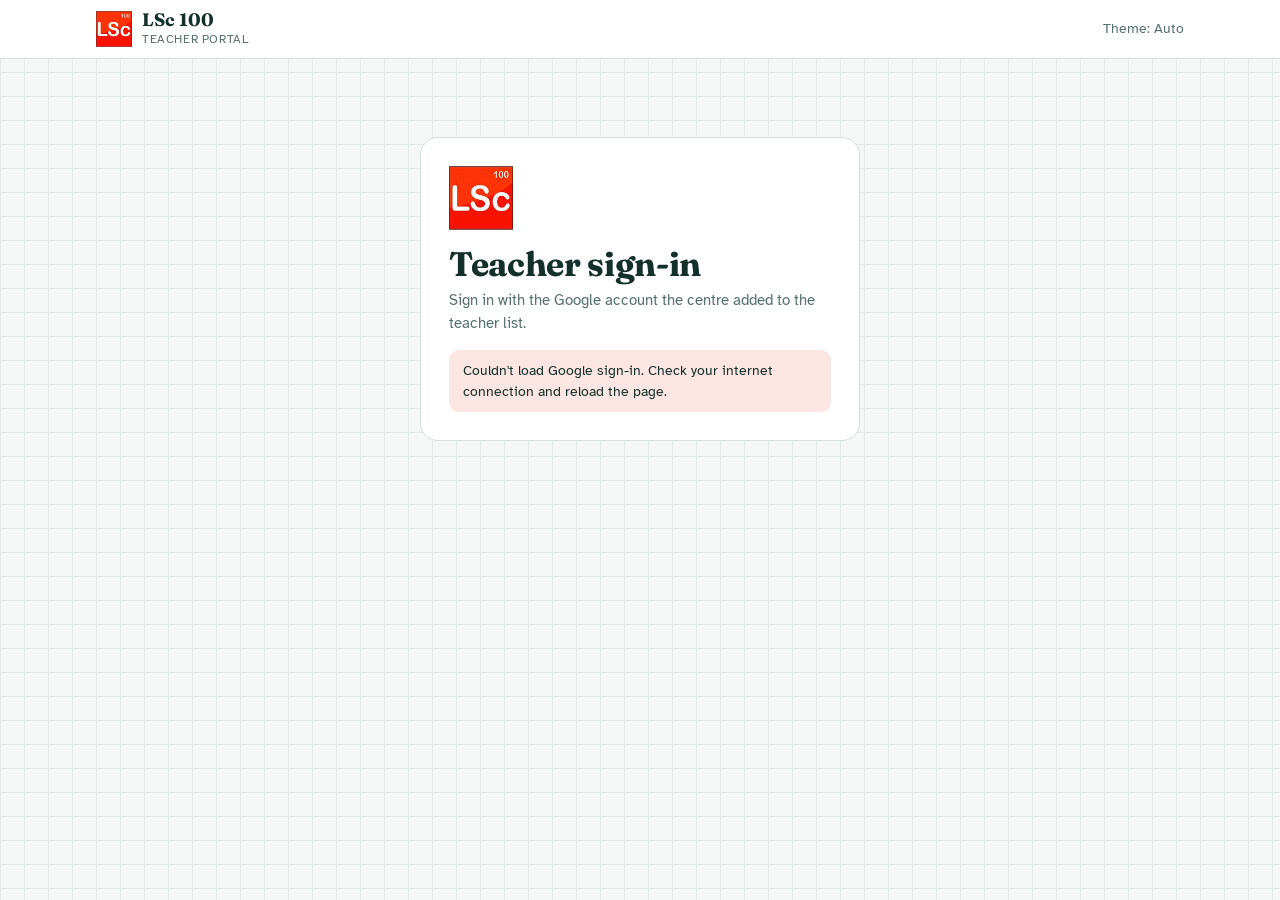
<file: index.html>
<!doctype html>
<html lang="en">
<head>
<meta charset="utf-8">
<meta name="viewport" content="width=device-width,initial-scale=1,viewport-fit=cover">
<title>Teacher Portal</title>
<link rel="preconnect" href="https://fonts.googleapis.com">
<link rel="stylesheet" href="https://fonts.googleapis.com/css2?family=Fraunces:opsz,wght@9..144,600;9..144,700&family=Atkinson+Hyperlegible:wght@400;700&family=Kalam:wght@700&family=Nunito+Sans:wght@400;600;700&family=IBM+Plex+Mono:wght@500&display=swap">
<link rel="stylesheet" href="assets/app.css">
<script src="config.js"></script>
<script src="assets/demo.js"></script>
<script src="assets/app.js"></script>
</head>
<body>
<main id="main"><p class="loading">Loading…</p></main>

<script>
const { DEMO, CFG, esc, api, me, header, ls, token, TOKEN, ME } = Portal;
const main = document.getElementById("main");
const params = new URLSearchParams(location.search);
const next = params.get("next");
const safeNext = next && /^(quizzes|analytics|report|attendance|overview|answers|users|tests)\.html(\?[\w=&%.\-+]*)?$/.test(next) ? next : null;

function showSignIn(errorText) {
  header("signin", null);
  main.innerHTML = `
    <section class="signin">
      ${Portal.logoHtml("logo-lg")}
      <div>
        <h1>Teacher sign-in</h1>
        <p class="lede">Sign in with the Google account the centre added to the teacher list.</p>
      </div>
      ${errorText ? `<div class="notice bad" role="alert">${esc(errorText)}</div>` : ""}
      <div id="gbtn">${DEMO ? `<button class="btn accent" id="demo-in">Continue in demo mode</button>` : `<p class="meta">Loading Google sign-in…</p>`}</div>
    </section>`;
  if (DEMO) { document.getElementById("demo-in").onclick = afterSignIn; return; }
  loadGoogle(() => {
    google.accounts.id.initialize({ client_id: CFG.GOOGLE_CLIENT_ID, callback: onCredential, auto_select: true, cancel_on_tap_outside: true });
    const box = document.getElementById("gbtn"); box.innerHTML = "";
    google.accounts.id.renderButton(box, { theme: "outline", size: "large", shape: "pill", text: "signin_with", logo_alignment: "left" });
    if (!errorText) google.accounts.id.prompt();
  });
}

function loadGoogle(cb) {
  if (window.google && google.accounts) return cb();
  const s = document.createElement("script");
  s.src = "https://accounts.google.com/gsi/client"; s.async = true; s.onload = cb;
  s.onerror = () => { document.getElementById("gbtn").innerHTML = `<div class="notice bad">Couldn't load Google sign-in. Check your internet connection and reload the page.</div>`; };
  document.head.appendChild(s);
}

function onCredential(resp) {
  ls.set(TOKEN, resp.credential);
  ls.set(ME, null);
  afterSignIn();
}

async function afterSignIn() {
  main.innerHTML = `<p class="loading">Checking your access…</p>`;
  try {
    await me(true);
    if (safeNext) { location.replace(safeNext); return; }
    location.replace("index.html");
  } catch (e) {
    if (e.code === "signin") return;
    ls.set(TOKEN, null); ls.set(ME, null);
    document.querySelector(".top")?.remove(); document.querySelector(".demo-bar")?.remove();
    showSignIn(e.message);
  }
}

async function showHome() {
  let user;
  try { user = await me(); } catch (e) { if (e.code !== "signin") showSignIn(e.message); return; }
  header("home", user, { context: true });
  const first = (user.name || "").split(" ")[0];
  const subject = Portal.getSubject(user);
  const counts = user.quizCounts || {};
  main.innerHTML = `
    <div>
      <h1>${first ? "Hello, " + esc(first) : "Welcome"}</h1>
      <p class="lede" id="h-lede"></p>
    </div>
    <div class="cards">
      <a class="card alt" href="attendance.html">
        <span class="label">Today</span><b>Take attendance</b>
        <span class="meta" id="h-att">Checking today's register…</span>
        <span class="go">Open register →</span></a>
      <a class="card alt" href="tests.html">
        <span class="label">Marks</span><b>Enter test marks</b>
        <span class="meta" id="h-test">Checking tests…</span>
        <span class="go">Open tests →</span></a>
      <a class="card alt" href="quizzes.html">
        <span class="label">Quizzes</span><b>Send a quiz</b>
        <span class="meta">${counts[subject] || 0} ${esc(subject)} quiz${counts[subject] === 1 ? "" : "zes"}</span>
        <span class="go">Find a quiz →</span></a>
      <a class="card alt" href="analytics.html">
        <span class="label">Results</span><b>See results</b>
        <span class="meta">Quiz scores, weak topics and student reports</span>
        <span class="go">Open results →</span></a>
    </div>
    ${user.isAdmin ? `<h2>Admin</h2>
    <div class="cards">
      <a class="card" href="overview.html">
        <span class="label">Whole centre</span><b>Overview</b>
        <span class="meta">All subjects and classes in one place</span>
        <span class="go">Open overview →</span></a>
      <a class="card" href="users.html">
        <span class="label">Access</span><b>Users</b>
        <span class="meta">Add or remove teachers and choose their subjects</span>
        <span class="go">Manage users →</span></a>
    </div>` : ""}`;
  if (!subject) { document.getElementById("h-lede").textContent = "Your account has no subjects yet. Ask an admin to add them on the Users page."; return; }
  homeStatus(subject);
  document.addEventListener("portal:class", () => homeStatus(subject));
}

// Today's register and the latest test for the chosen subject and class
async function homeStatus(subject) {
  const cls = Portal.getClass();
  const d = new Date(), today = d.getFullYear() + "-" + String(d.getMonth() + 1).padStart(2, "0") + "-" + String(d.getDate()).padStart(2, "0");
  document.getElementById("h-lede").innerHTML = `Working on <strong>${esc(subject)} · Class ${esc(cls)}</strong>. Change it with the button at the top.`;
  const att = document.getElementById("h-att"), tst = document.getElementById("h-test");
  att.textContent = "Checking today's register…"; tst.textContent = "Checking tests…";
  const [a, t] = await Promise.allSettled([api("attendance", { subject, cls, date: today }), api("tests", { subject, cls })]);
  if (a.status === "fulfilled") {
    const r = a.value, m = Object.values(r.marks || {});
    att.textContent = !r.students.length ? `No Class ${cls} students take ${subject}`
      : m.length ? `Done today ✓ ${m.filter(x => x === "P").length} present, ${m.filter(x => x === "A").length} absent`
      : `Not marked yet today · ${r.students.length} students`;
  } else att.textContent = "Mark who came to class";
  if (t.status === "fulfilled") {
    const r = t.value, last = r.tests[0];
    if (!last) tst.textContent = "No tests yet for this class";
    else {
      const done = Object.keys(r.marks[last.id] || {}).length, n = r.students.length;
      tst.textContent = done < n ? `${last.name}: ${done} of ${n} entered` : `${last.name}: all ${n} entered ✓`;
    }
  } else tst.textContent = "Enter and compare test marks";
}

if (DEMO ? ls.get(ME) : token()) showHome(); else showSignIn();
</script>
</body>
</html>
</file>
<file: assets/app.css>
/* Layout: slim top bar, then one centred working column (max 1120px); panels and tables stack on phones.
   Theme: "Lab Notebook" in light mode (teal ink on graph paper) and "Chalkboard" in dark mode
   (slate green with chalk yellow). Follows the device setting; the header button can force either. */
:root{
  --bg:#f4f7f6; --surface:#ffffff; --sunk:#eaf1ef; --ink:#13302b; --muted:#56706a; --line:#d4e0dc;
  --accent:#0f766e; --accent-ink:#ffffff; --accent-soft:#d7eeea; --bar:#0f766e; --bar-track:#dbe8e4;
  --good:#1d7a52; --good-soft:#e0f2e8; --warn:#9a5b00; --warn-soft:#fbefd8; --bad:#b42318; --bad-soft:#fce6e3;
  --grid:#e1eae7; --demo:#fbefd8; --s1:#00897b; --s2:#c2570c;
  --display:"Fraunces",Georgia,"Times New Roman",serif;
  --body:"Atkinson Hyperlegible",ui-sans-serif,system-ui,-apple-system,"Segoe UI",sans-serif;
  --mono:"IBM Plex Mono",ui-monospace,SFMono-Regular,Menlo,monospace;
  --display-weight:700;
  color-scheme:light;
}
@media (prefers-color-scheme:dark){:root:not([data-theme="light"]){
  --bg:#1f2b26; --surface:#26352f; --sunk:#2c3d36; --ink:#eef3ea; --muted:#a9bbb1; --line:#3a4e45;
  --accent:#f4c542; --accent-ink:#1f2b26; --accent-soft:#3d3a22; --bar:#f4c542; --bar-track:#35473f;
  --good:#8fe0a9; --good-soft:#24402f; --warn:#f6d77a; --warn-soft:#3d3a22; --bad:#ff9a8a; --bad-soft:#47302c;
  --grid:transparent; --demo:#3d3a22; --s1:#b8890f; --s2:#3b8fd6;
  --display:"Kalam","Comic Sans MS",cursive; --body:"Nunito Sans",ui-sans-serif,system-ui,sans-serif;
  color-scheme:dark}}
:root[data-theme="dark"]{
  --bg:#1f2b26; --surface:#26352f; --sunk:#2c3d36; --ink:#eef3ea; --muted:#a9bbb1; --line:#3a4e45;
  --accent:#f4c542; --accent-ink:#1f2b26; --accent-soft:#3d3a22; --bar:#f4c542; --bar-track:#35473f;
  --good:#8fe0a9; --good-soft:#24402f; --warn:#f6d77a; --warn-soft:#3d3a22; --bad:#ff9a8a; --bad-soft:#47302c;
  --grid:transparent; --demo:#3d3a22; --s1:#b8890f; --s2:#3b8fd6;
  --display:"Kalam","Comic Sans MS",cursive; --body:"Nunito Sans",ui-sans-serif,system-ui,sans-serif;
  color-scheme:dark}
*{box-sizing:border-box}
html{-webkit-text-size-adjust:100%}
body{margin:0;background-color:var(--bg);background-image:linear-gradient(var(--grid) 1px,transparent 1px),linear-gradient(90deg,var(--grid) 1px,transparent 1px);background-size:24px 24px;color:var(--ink);font:15px/1.5 var(--body)}
a{color:var(--accent)}
button,input,select{font:inherit;color:inherit}
:focus-visible{outline:2px solid var(--accent);outline-offset:2px}
.sr{position:absolute;width:1px;height:1px;overflow:hidden;clip:rect(0 0 0 0)}

/* top bar */
.top{position:sticky;top:0;z-index:5;background:var(--surface);border-bottom:1px solid var(--line)}
.top-in{max-width:1120px;margin:0 auto;padding:10px 16px;display:flex;align-items:center;gap:12px;flex-wrap:nowrap;position:relative}
.brand{display:flex;align-items:center;gap:10px;text-decoration:none;color:var(--ink);margin-right:auto;min-width:0}
.brand .ring{flex:none;width:22px;height:22px;border-radius:50%;border:4px solid var(--accent)}
.brand img.logo{height:36px;width:auto;max-width:140px;object-fit:contain;flex:none}
.signin img.logo-lg{height:64px;width:auto;max-width:220px;object-fit:contain}
.brand b{font-family:var(--display);font-size:18px;line-height:1.1;display:block}
.brand small{display:block;color:var(--muted);font-size:12px;letter-spacing:.05em;text-transform:uppercase}
.nav{display:flex;gap:4px}
.nav a{text-decoration:none;color:var(--muted);font-weight:500;padding:6px 12px;border-radius:999px}
.nav a[aria-current="page"]{background:var(--ink);color:var(--bg)}
.who{display:flex;align-items:center;gap:10px;font-size:14px;color:var(--muted);min-width:0}
.who img{width:28px;height:28px;border-radius:50%}
.who span{overflow:hidden;text-overflow:ellipsis;white-space:nowrap;max-width:180px}
.demo-bar{background:var(--demo);color:var(--ink);font-size:13px;text-align:center;padding:6px 16px}

main{max-width:1120px;margin:0 auto;padding:0 16px;padding-block:24px 64px;display:flex;flex-direction:column;gap:20px}
h1{font-family:var(--display);font-weight:var(--display-weight);font-size:clamp(26px,4vw,34px);line-height:1.1;margin:0;letter-spacing:-.01em;text-wrap:balance}
h2{font-family:var(--display);font-size:19px;margin:0}
.lede{color:var(--muted);margin:6px 0 0;max-width:62ch}
.label{font-size:12px;letter-spacing:.06em;text-transform:uppercase;color:var(--muted);font-weight:600}
.meta{font-family:var(--mono);font-size:12px;color:var(--muted);font-variant-numeric:tabular-nums}
.num{font-variant-numeric:tabular-nums}

/* controls */
.btn{display:inline-flex;align-items:center;justify-content:center;gap:6px;border:1px solid var(--ink);background:var(--ink);color:var(--bg);border-radius:9px;padding:8px 14px;font-weight:600;font-size:14px;cursor:pointer;text-decoration:none;white-space:nowrap}
.btn.ghost{background:transparent;color:var(--ink);border-color:var(--line)}
.btn.ghost:hover{border-color:var(--ink)}
.btn.accent{background:var(--accent);border-color:var(--accent);color:var(--accent-ink)}
.btn.sm{padding:5px 10px;font-size:13px;border-radius:7px}
.btn:disabled{opacity:.45;cursor:default}
.linkbtn{border:0;background:none;color:var(--muted);text-decoration:underline;cursor:pointer;padding:0;font-size:14px}
.chips{display:flex;flex-wrap:wrap;gap:6px}
.chip{border:1px solid var(--line);background:var(--surface);border-radius:999px;padding:5px 12px;cursor:pointer;font-size:14px}
.chip[aria-pressed="true"]{border-color:var(--accent);background:var(--accent-soft);color:var(--accent);font-weight:600}
.field{display:flex;flex-direction:column;gap:4px;min-width:0}
.input,select.input{width:100%;border:1px solid var(--line);background:var(--surface);border-radius:8px;padding:8px 11px}
.toolbar{display:flex;flex-wrap:wrap;gap:12px;align-items:flex-end}
.toolbar .field{flex:1 1 160px}

/* surfaces */
.panel{background:var(--surface);border:1px solid var(--line);border-radius:14px;padding:18px;display:flex;flex-direction:column;gap:14px;min-width:0}
.panel-head{display:flex;flex-wrap:wrap;justify-content:space-between;align-items:baseline;gap:8px}
.grid2{display:grid;grid-template-columns:minmax(0,1fr) minmax(0,1fr);gap:20px;align-items:start}
@media (max-width:860px){.grid2{grid-template-columns:minmax(0,1fr)}}
.notice{border-radius:10px;padding:10px 14px;font-size:14px;background:var(--warn-soft)}
.notice.bad{background:var(--bad-soft)}
.empty{color:var(--muted);text-align:center;padding:32px 12px;display:flex;flex-direction:column;gap:8px;align-items:center}
.empty strong{color:var(--ink)}
.loading{color:var(--muted);padding:24px 0;text-align:center}

/* subject cards */
.cards{display:grid;grid-template-columns:repeat(auto-fill,minmax(220px,1fr));gap:14px}
.card{display:flex;flex-direction:column;gap:6px;padding:18px;border-radius:14px;border:1px solid var(--line);background:var(--surface);text-decoration:none;color:var(--ink);transition:border-color .15s,transform .15s}
.card:hover{border-color:var(--accent);transform:translateY(-1px)}
.card b{font-family:var(--display);font-size:22px}
.card .go{color:var(--accent);font-weight:600;font-size:14px;margin-top:6px}
.card.alt{background:var(--sunk)}

/* chapter / topic / set */
.chapter{background:var(--surface);border:1px solid var(--line);border-radius:14px;overflow:hidden}
.chapter > summary{list-style:none;cursor:pointer;padding:14px 18px;display:flex;justify-content:space-between;align-items:baseline;gap:10px;flex-wrap:wrap}
.chapter > summary::-webkit-details-marker{display:none}
.chapter > summary h2::before{content:"▸";display:inline-block;width:1em;color:var(--muted);transition:transform .15s}
.chapter[open] > summary h2::before{transform:rotate(90deg)}
.topic{border-top:1px solid var(--line);padding:12px 18px;display:grid;grid-template-columns:minmax(160px,240px) minmax(0,1fr);gap:10px 18px;align-items:center}
@media (max-width:820px){.topic{grid-template-columns:minmax(0,1fr)}}
.topic-name{font-weight:600}
.sets{display:flex;flex-wrap:wrap;gap:8px}
.set{display:flex;align-items:center;gap:6px;border:1px solid var(--line);border-radius:10px;padding:4px 4px 4px 10px;background:var(--bg)}
.set .tag{font-family:var(--mono);font-size:12px;font-weight:500;min-width:3.6em}

/* stats */
.tiles{display:grid;grid-template-columns:repeat(4,minmax(0,1fr));gap:12px}
@media (max-width:760px){.tiles{grid-template-columns:repeat(2,minmax(0,1fr))}}
.tile{background:var(--surface);border:1px solid var(--line);border-radius:12px;padding:14px 16px}
.tile b{display:block;font-family:var(--display);font-size:28px;line-height:1.15;font-variant-numeric:tabular-nums}

/* tables */
.scroll{overflow-x:auto;margin:0 -4px}
table{width:100%;border-collapse:collapse;font-size:14px}
th,td{text-align:left;padding:9px 8px;border-top:1px solid var(--line);vertical-align:middle}
thead th{border-top:0;font-size:12px;color:var(--muted);text-transform:uppercase;letter-spacing:.05em;font-weight:600;white-space:nowrap}
th button{all:unset;cursor:pointer}
th button:focus-visible{outline:2px solid var(--accent)}
td.r,th.r{text-align:right}
@media (max-width:600px){.hide-sm{display:none}}
tbody tr.click{cursor:pointer}
tbody tr.click:hover{background:var(--sunk)}
tbody tr[aria-selected="true"]{background:var(--accent-soft)}

/* status pills: icon + word, never colour alone */
.pill{display:inline-flex;align-items:center;gap:4px;font-size:12px;font-weight:600;padding:2px 8px;border-radius:999px;white-space:nowrap}
.pill.bad{background:var(--bad-soft);color:var(--bad)}
.pill.warn{background:var(--warn-soft);color:var(--warn)}
.pill.good{background:var(--good-soft);color:var(--good)}
.pill.none{background:var(--sunk);color:var(--muted)}

/* bars */
.bars{display:flex;flex-direction:column;gap:10px}
.bar-row{display:grid;grid-template-columns:minmax(0,1fr) 48px;gap:4px 10px;align-items:center}
.bar-row .what{grid-column:1/-1;font-size:14px;min-width:0}
.track{height:10px;background:var(--bar-track);border-radius:4px;overflow:hidden}
.fill{height:100%;background:var(--bar);border-radius:0 4px 4px 0}
.bar-row .val{font-family:var(--mono);font-size:13px;text-align:right;font-variant-numeric:tabular-nums}
.mini{display:inline-block;width:70px;height:8px;background:var(--bar-track);border-radius:4px;overflow:hidden;vertical-align:middle;margin-left:8px}
.mini i{display:block;height:100%;background:var(--bar);border-radius:0 4px 4px 0}
svg.spark{display:block}
svg.spark polyline{fill:none;stroke:var(--bar);stroke-width:2;stroke-linejoin:round;stroke-linecap:round}
svg.spark circle{fill:var(--bar);stroke:var(--surface);stroke-width:2}

/* analytics tabs */
.tabs{display:flex;gap:4px;border-bottom:1px solid var(--line);margin-bottom:-6px}
.tab{border:0;background:none;cursor:pointer;padding:10px 16px;font:600 15px var(--body);color:var(--muted);border-bottom:3px solid transparent;margin-bottom:-1px;display:inline-flex;align-items:center;gap:8px}
.tab:hover{color:var(--ink)}
.tab[aria-selected="true"]{color:var(--ink);border-bottom-color:var(--accent)}

/* progress table + student chart */
td.heat{background:color-mix(in srgb,var(--bar) var(--h),transparent);font-weight:600}
table.progress td,table.progress th{white-space:nowrap}
.legend{display:flex;gap:16px;font-size:13px;color:var(--muted)}
.legend span{display:inline-flex;align-items:center;gap:6px}
.legend .k-dot{width:10px;height:10px;border-radius:50%;background:var(--muted)}
.legend .k-line{width:18px;height:2px;background:var(--bar);border-radius:2px}
svg.schart{width:100%;height:auto;max-width:720px;display:block}
svg.schart text{fill:var(--muted);font:11px var(--mono)}
svg.schart .g{stroke:var(--line);stroke-width:1}
svg.schart .avg{fill:none;stroke:var(--bar);stroke-width:2;stroke-linejoin:round}
svg.schart .dot{fill:var(--muted);stroke:var(--sunk);stroke-width:2}

/* sign-in */
.signin{max-width:440px;margin:6vh auto 0;background:var(--surface);border:1px solid var(--line);border-radius:18px;padding:28px;display:flex;flex-direction:column;gap:16px;align-items:flex-start}
.signin .ring{width:34px;height:34px;border-radius:50%;border:6px solid var(--accent)}

.toast{position:fixed;left:50%;bottom:calc(20px + env(safe-area-inset-bottom,0px));transform:translateX(-50%);background:var(--ink);color:var(--bg);padding:10px 16px;border-radius:10px;font-size:14px;z-index:10;max-width:calc(100% - 32px)}
@media (prefers-reduced-motion:reduce){*{transition:none!important}}

/* header: class switch, theme button */
.classsw{display:inline-flex;background:var(--sunk);border:1px solid var(--line);border-radius:999px;padding:3px}
.classsw{align-items:center}
.classsw-label{font-size:12px;font-weight:700;color:var(--muted);text-transform:uppercase;letter-spacing:.05em;padding:0 6px 0 8px}
.classsw button{min-width:36px;border:0;background:none;cursor:pointer;font-weight:700;font-size:13px;color:var(--muted);padding:5px 12px;border-radius:999px}
.classsw button[aria-pressed="true"]{background:var(--accent);color:var(--accent-ink)}
[data-theme-btn]{text-decoration:none;white-space:nowrap}

/* phone bottom bar */
.bottomnav{display:none}
@media (max-width:700px){
  .top .nav,.top .top-only,.brand small{display:none}
  .brand b{font-size:16px}
  .ctxbtn{padding:6px 10px;font-size:13px}
  .pop.from-bottom{position:fixed;top:auto;bottom:calc(64px + env(safe-area-inset-bottom,0px));right:12px;left:12px;width:auto}
  .top-in{gap:10px}
  .bottomnav{display:flex;position:fixed;left:0;right:0;bottom:0;z-index:6;background:var(--surface);border-top:1px solid var(--line);padding-bottom:env(safe-area-inset-bottom,0px)}
  .bottomnav a,.bottomnav button{flex:1;display:flex;flex-direction:column;align-items:center;gap:2px;padding:8px 4px;font-size:12px;font-weight:700;color:var(--muted);text-decoration:none;background:none;border:0;cursor:pointer}
  .bottomnav span{font-size:18px;line-height:1}
  .bottomnav a[aria-current="page"]{color:var(--accent)}
  body.has-bottomnav main{padding-bottom:96px}
  .toast{bottom:calc(84px + env(safe-area-inset-bottom,0px))}
}

/* sent tags on the quiz page */
.sent{font-size:12px;color:var(--good);background:var(--good-soft);padding:2px 8px;border-radius:999px;white-space:nowrap}
.set{flex-wrap:wrap}

/* analytics extras */
.searchbox{max-width:260px}
.improved{display:grid;grid-template-columns:repeat(3,minmax(0,1fr));gap:12px}
@media (max-width:700px){.improved{grid-template-columns:minmax(0,1fr)}}
.imp{display:flex;gap:12px;align-items:center;background:var(--sunk);border-radius:12px;padding:12px 14px;min-width:0}
.imp .rank{flex:none;width:30px;height:30px;border-radius:50%;display:grid;place-items:center;font-weight:700;background:var(--accent);color:var(--accent-ink)}
.imp b{display:block;overflow:hidden;text-overflow:ellipsis;white-space:nowrap}
.tools{display:flex;flex-wrap:wrap;gap:8px;align-items:center}

/* report card */
.report{background:var(--surface);border:1px solid var(--line);border-radius:16px;padding:24px;display:flex;flex-direction:column;gap:18px;max-width:860px;width:100%;margin:0 auto}
.report-head{display:flex;justify-content:space-between;gap:16px;flex-wrap:wrap;align-items:flex-start;border-bottom:2px solid var(--accent);padding-bottom:14px}
.report-head .brand{margin:0}
.report h1{font-size:30px}
.facts{display:grid;grid-template-columns:repeat(5,minmax(0,1fr));gap:10px}
@media (max-width:820px){.facts{grid-template-columns:repeat(3,minmax(0,1fr))}}
@media (max-width:520px){.facts{grid-template-columns:repeat(2,minmax(0,1fr))}}
.fact{background:var(--sunk);border-radius:10px;padding:10px 12px}
.fact b{display:block;font-family:var(--display);font-size:24px;line-height:1.2}
.note{width:100%;min-height:80px;border:1px solid var(--line);border-radius:10px;padding:10px;background:var(--bg);font:inherit;color:inherit;resize:vertical}
.note-print{display:none;white-space:pre-wrap}
@media print{
  :root,:root[data-theme]{--bg:#fff !important;--surface:#fff !important;--sunk:#f2f5f4 !important;--ink:#111 !important;--muted:#555 !important;--line:#ccc !important;--accent:#0f766e !important;--bar:#0f766e !important;--bar-track:#e3ebe8 !important;--grid:transparent !important;color-scheme:light}
  .top,.bottomnav,.demo-bar,.no-print,.toast{display:none !important}
  body{background:#fff}
  main{padding:0}
  .report{border:0;padding:0;max-width:none}
  .note{display:none}.note-print{display:block}
}

/* unmatched names */
.unmatched{border:1px dashed var(--warn);background:var(--warn-soft)}
.fixrow{display:grid;grid-template-columns:minmax(0,1fr) minmax(160px,240px) auto;gap:10px;align-items:center;padding:8px 0;border-top:1px solid var(--line)}
@media (max-width:640px){.fixrow{grid-template-columns:minmax(0,1fr)}}
tr.muted td{color:var(--muted)}

/* attendance */
.att-counts{display:flex;flex-wrap:wrap;gap:8px}
.att-list{display:flex;flex-direction:column}
.att-row{display:grid;grid-template-columns:minmax(0,1fr) auto;gap:10px;align-items:center;padding:10px 0;border-top:1px solid var(--line)}
.att-toggle{display:inline-flex;border:1px solid var(--line);border-radius:10px;overflow:hidden}
.att-toggle button{border:0;background:var(--surface);color:var(--muted);font-weight:700;padding:9px 14px;cursor:pointer;min-width:84px}
.att-toggle button+button{border-left:1px solid var(--line)}
.att-toggle .p[aria-pressed="true"]{background:var(--good-soft);color:var(--good)}
.att-toggle .a[aria-pressed="true"]{background:var(--bad-soft);color:var(--bad)}
.att-save{display:flex;flex-wrap:wrap;gap:12px;align-items:center;position:sticky;bottom:0;background:var(--surface);padding:12px 0 4px;border-top:1px solid var(--line)}
@media (max-width:700px){.att-save{bottom:calc(60px + env(safe-area-inset-bottom,0px))}.att-toggle button{min-width:72px;padding:9px 10px}}

/* overview */
table.grid-sc td{min-width:110px}
table.grid-sc td b{font-size:16px}
svg.trend{width:100%;min-width:560px;height:auto;display:block}
svg.trend text{fill:var(--muted);font:11px var(--mono)}
svg.trend text.lbl{font:700 12px var(--body)}
svg.trend .g{stroke:var(--line);stroke-width:1}
svg.trend polyline{fill:none;stroke-width:2;stroke-linejoin:round;stroke-linecap:round}
svg.trend polyline.s1{stroke:var(--s1)} svg.trend polyline.s2{stroke:var(--s2);stroke-dasharray:6 4}
svg.trend circle{stroke:var(--surface);stroke-width:2} svg.trend circle.s1{fill:var(--s1)} svg.trend circle.s2{fill:var(--s2)}
.legend .k-s1{width:18px;height:3px;background:var(--s1);border-radius:2px}
.legend .k-s2{width:18px;height:0;border-top:3px dashed var(--s2)}

/* header: subject and class button, account button, pop-up menus */
.ctxbtn{display:inline-flex;align-items:center;gap:8px;min-width:0;border:1px solid var(--line);background:var(--accent-soft);color:var(--ink);border-radius:999px;padding:7px 14px;cursor:pointer;font-weight:700;font-size:14px;white-space:nowrap}
.ctxbtn .ctx-s{overflow:hidden;text-overflow:ellipsis}
.ctxbtn .ctx-c{color:var(--muted);font-weight:600}
.ctxbtn .chev{color:var(--muted);font-size:12px}
.ctxbtn[aria-expanded="true"]{border-color:var(--accent)}
.avatar{flex:none;width:36px;height:36px;border-radius:50%;border:1px solid var(--line);background:var(--sunk);color:var(--ink);font-weight:700;cursor:pointer;padding:0;overflow:hidden;display:flex;align-items:center;justify-content:center}
.avatar img{width:100%;height:100%;object-fit:cover}
.avatar[aria-expanded="true"]{outline:2px solid var(--accent);outline-offset:1px}
.pop{position:absolute;top:calc(100% + 4px);right:16px;z-index:20;width:min(360px,calc(100vw - 24px));background:var(--surface);border:1px solid var(--line);border-radius:14px;box-shadow:0 12px 32px rgba(0,0,0,.14);padding:14px;display:flex;flex-direction:column;gap:14px}
.pop[hidden]{display:none}
.pop .chip .meta{font-size:11px}
.me-who{display:flex;flex-direction:column;gap:2px;align-items:flex-start;min-width:0}
.me-who .meta{overflow-wrap:anywhere}
.menu{display:flex;flex-direction:column;border-top:1px solid var(--line)}
.menu a,.menu button{display:flex;align-items:center;gap:8px;text-align:left;width:100%;padding:11px 4px;border:0;border-bottom:1px solid var(--line);background:none;color:var(--ink);text-decoration:none;font-weight:600;cursor:pointer}
.menu a:last-child,.menu button:last-child{border-bottom:0}
.menu a[aria-current="page"]{color:var(--accent)}
.phone-only{display:none!important}
.bottomnav button[aria-current="page"]{color:var(--accent)}
.admin-tabs{display:flex;gap:4px;border-bottom:1px solid var(--line)}
.admin-tabs a{padding:9px 14px;text-decoration:none;color:var(--muted);font-weight:700;border-bottom:3px solid transparent;margin-bottom:-1px}
.admin-tabs a[aria-current="page"]{color:var(--ink);border-bottom-color:var(--accent)}
@media (max-width:700px){.phone-only{display:flex!important}.top .brand>span:not(.ring){display:none}.top .brand img.logo{height:32px}.ctxbtn{flex:0 1 auto}}
/* tappable list rows: used instead of wide tables so lists read well on phones */
.rows{display:flex;flex-direction:column}
.rowi{display:flex;align-items:center;gap:12px;width:100%;padding:12px 6px;border:0;border-top:1px solid var(--line);background:none;color:inherit;font:inherit;text-align:left;text-decoration:none}
.rows>.rowi:first-child{border-top:0}
button.rowi{cursor:pointer}
button.rowi:hover{background:var(--sunk)}
.rowi[aria-current="true"]{background:var(--accent-soft)}
.rowi .main{flex:1;min-width:0;display:flex;flex-direction:column;gap:3px}
.rowi .main .pills{display:flex;flex-wrap:wrap;gap:4px}
.rowi .side{flex:none;display:flex;flex-direction:column;align-items:flex-end;gap:4px;text-align:right}
.rowi .go-arrow{flex:none;color:var(--muted);font-size:18px}
.big{font-size:18px;font-weight:700;font-variant-numeric:tabular-nums;line-height:1.1}
.back{align-self:flex-start;display:inline-flex;align-items:center;gap:6px;border:0;background:none;color:var(--accent);font-weight:700;cursor:pointer;padding:0;text-decoration:none}
.page-head{display:flex;flex-wrap:wrap;justify-content:space-between;align-items:flex-end;gap:12px}
</file>
